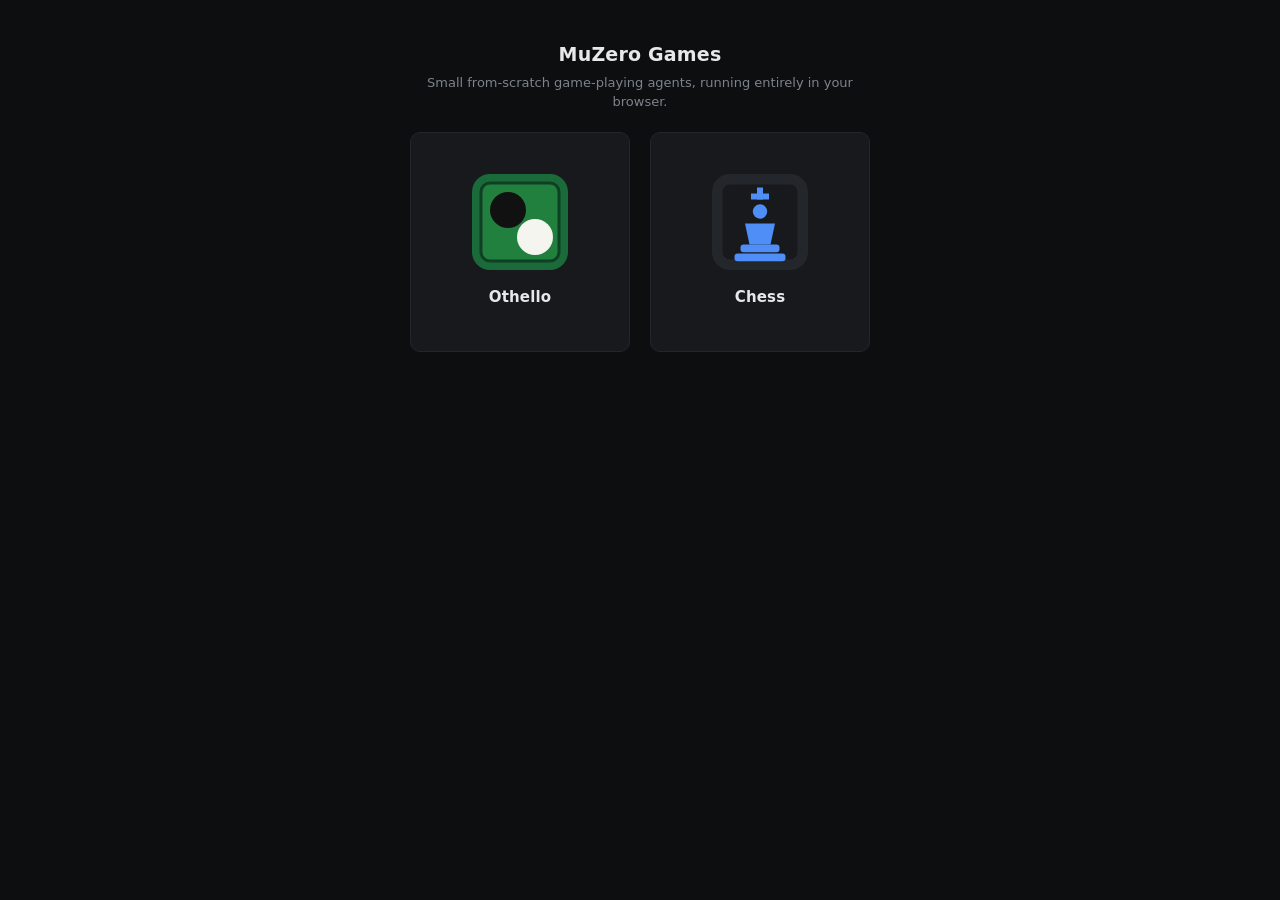
<file: crates/mz-web/web/index.html>
<!doctype html>
<html lang="en">
  <head>
    <meta charset="utf-8" />
    <meta name="viewport" content="width=device-width, initial-scale=1" />
    <title>MuZero Games</title>
    <link rel="icon" type="image/svg+xml" href="./favicon.svg" />
    <link rel="stylesheet" href="./style.css" />
  </head>
  <body>
    <main class="landing">
      <header>
        <h1>MuZero Games</h1>
        <p class="sub">Small from-scratch game-playing agents, running entirely in your browser.</p>
      </header>

      <div class="game-grid">
        <a class="game-card" href="./othello/index.html">
          <span class="game-icon">
            <svg viewBox="0 0 32 32" xmlns="http://www.w3.org/2000/svg">
              <rect width="32" height="32" rx="6" fill="#1b6b3a" />
              <rect x="3" y="3" width="26" height="26" rx="3" fill="#22803f" stroke="#0f4023" stroke-width="1" />
              <circle cx="12" cy="12" r="6" fill="#111111" />
              <circle cx="21" cy="21" r="6" fill="#f5f5f0" />
            </svg>
          </span>
          <span class="game-label">Othello</span>
        </a>

        <a class="game-card" href="./chess/index.html">
          <span class="game-icon">
            <svg viewBox="0 0 32 32" xmlns="http://www.w3.org/2000/svg">
              <rect width="32" height="32" rx="6" fill="var(--line)" />
              <rect x="3" y="3" width="26" height="26" rx="3" fill="var(--panel)" stroke="var(--line)" stroke-width="1" />
              <rect x="15" y="4.5" width="2" height="4" fill="var(--accent)" />
              <rect x="13" y="6.5" width="6" height="2" fill="var(--accent)" />
              <circle cx="16" cy="12.5" r="2.4" fill="var(--accent)" />
              <path d="M11 16.5 L21 16.5 L19.5 23.5 L12.5 23.5 Z" fill="var(--accent)" />
              <rect x="9.5" y="23.5" width="13" height="2.6" rx="1" fill="var(--accent)" />
              <rect x="7.5" y="26.5" width="17" height="2.6" rx="1" fill="var(--accent)" />
            </svg>
          </span>
          <span class="game-label">Chess</span>
        </a>
      </div>
    </main>
  </body>
</html>
</file>
<file: crates/mz-web/web/style.css>
:root {
  --bg: #0d0e10;
  --panel: #17191c;
  --line: #23262a;
  --text: #e8e8ea;
  --muted: #7d838c;
  --accent: #4f8ef7;
  --black-disc: #08090a;
  --black-ring: #2c2f34;
  --white-disc: #e8e8ea;
}

* {
  box-sizing: border-box;
}

body {
  margin: 0;
  min-height: 100vh;
  display: flex;
  justify-content: center;
  background: var(--bg);
  color: var(--text);
  font: 15px/1.5 ui-sans-serif, system-ui, -apple-system, "Segoe UI", sans-serif;
  -webkit-font-smoothing: antialiased;
}

main {
  width: min(92vw, 560px);
  padding: 40px 0 56px;
  display: flex;
  flex-direction: column;
  gap: 20px;
}

main.arena-page {
  width: min(94vw, 900px);
}

.tabs {
  display: flex;
  gap: 4px;
  margin-bottom: -4px;
}

.tab {
  color: var(--muted);
  text-decoration: none;
  font-size: 13px;
  padding: 6px 12px;
  border-radius: 4px;
  border: 1px solid transparent;
}

.tab:hover {
  color: var(--text);
}

.tab.active {
  color: var(--text);
  border-color: var(--line);
  background: var(--panel);
}

.tab.back {
  margin-right: 8px;
  padding-right: 12px;
  border-right: 1px solid var(--line);
  border-radius: 0;
}

header h1 {
  margin: 0;
  font-size: 19px;
  font-weight: 600;
  letter-spacing: 0.01em;
}

.sub {
  margin: 4px 0 0;
  color: var(--muted);
  font-size: 13px;
  font-variant-numeric: tabular-nums;
}

.score {
  display: flex;
  align-items: center;
  justify-content: space-between;
  gap: 12px;
}

.side {
  display: flex;
  align-items: center;
  gap: 8px;
  padding: 6px 12px;
  border: 1px solid var(--line);
  border-radius: 999px;
  color: var(--muted);
  transition: border-color 0.15s ease, color 0.15s ease;
}

.side.active {
  border-color: var(--accent);
  color: var(--text);
}

.side .count {
  font-variant-numeric: tabular-nums;
  min-width: 2ch;
  text-align: center;
}

.side .disc {
  width: 14px;
  height: 14px;
  border-radius: 50%;
  flex-shrink: 0;
}

.side-text {
  display: flex;
  flex-direction: column;
  line-height: 1.25;
}

.side .name {
  font-size: 11px;
  color: var(--muted);
  white-space: nowrap;
}

.side.active .name {
  color: var(--text);
}

.disc.black {
  background: var(--black-disc);
  box-shadow: inset 0 0 0 1px var(--black-ring);
}

.disc.white {
  background: var(--white-disc);
}

.status {
  flex: 1;
  text-align: center;
  color: var(--muted);
  font-size: 13px;
}

.spinner {
  display: inline-block;
  width: 11px;
  height: 11px;
  border: 1.5px solid var(--line);
  border-top-color: var(--accent);
  border-radius: 50%;
  vertical-align: -1px;
  animation: spin 0.7s linear infinite;
}

@keyframes spin {
  to {
    transform: rotate(360deg);
  }
}

.board {
  display: grid;
  grid-template-columns: repeat(8, 1fr);
  grid-template-rows: repeat(8, 1fr);
  gap: 1px;
  padding: 1px;
  background: var(--line);
  border: 1px solid var(--line);
  border-radius: 4px;
  aspect-ratio: 1;
  width: 100%;
}

.cell {
  position: relative;
  background: var(--panel);
  border: 0;
  padding: 0;
  cursor: default;
  display: grid;
  place-items: center;
}

.cell.legal {
  cursor: pointer;
}

.cell.legal::after {
  content: "";
  width: 18%;
  height: 18%;
  border-radius: 50%;
  background: var(--accent);
  opacity: 0.28;
  transition: opacity 0.15s ease;
}

.cell.legal:hover::after {
  opacity: 0.65;
}

.cell.last {
  outline: 1px solid var(--accent);
  outline-offset: -1px;
}

.stone {
  width: 78%;
  height: 78%;
  border-radius: 50%;
  animation: place 0.14s ease-out;
}

.stone.black {
  background: var(--black-disc);
  box-shadow: inset 0 0 0 1px var(--black-ring);
}

.stone.white {
  background: var(--white-disc);
}

@keyframes place {
  from {
    transform: scale(0.7);
    opacity: 0.4;
  }
}

.stone.flip-to-black,
.stone.flip-to-white {
  animation-duration: 0.26s;
  animation-timing-function: ease-in-out;
  animation-fill-mode: both;
}

.stone.flip-to-black {
  animation-name: flip-to-black;
}

.stone.flip-to-white {
  animation-name: flip-to-white;
}

@keyframes flip-to-black {
  0% {
    transform: scaleX(1);
    background: var(--white-disc);
    box-shadow: none;
  }
  50% {
    transform: scaleX(0.05);
    background: var(--white-disc);
    box-shadow: none;
  }
  51% {
    transform: scaleX(0.05);
    background: var(--black-disc);
    box-shadow: inset 0 0 0 1px var(--black-ring);
  }
  100% {
    transform: scaleX(1);
    background: var(--black-disc);
    box-shadow: inset 0 0 0 1px var(--black-ring);
  }
}

@keyframes flip-to-white {
  0% {
    transform: scaleX(1);
    background: var(--black-disc);
    box-shadow: inset 0 0 0 1px var(--black-ring);
  }
  50% {
    transform: scaleX(0.05);
    background: var(--black-disc);
    box-shadow: inset 0 0 0 1px var(--black-ring);
  }
  51% {
    transform: scaleX(0.05);
    background: var(--white-disc);
    box-shadow: none;
  }
  100% {
    transform: scaleX(1);
    background: var(--white-disc);
    box-shadow: none;
  }
}

.controls {
  display: flex;
  flex-wrap: wrap;
  align-items: center;
  gap: 10px 16px;
}

button,
select {
  background: var(--panel);
  color: var(--text);
  border: 1px solid var(--line);
  border-radius: 4px;
  padding: 7px 12px;
  font: inherit;
  font-size: 13px;
  cursor: pointer;
}

button:hover:not(:disabled),
select:hover {
  border-color: #33373d;
}

button:disabled {
  color: var(--muted);
  cursor: default;
}

label {
  display: flex;
  align-items: center;
  gap: 8px;
  color: var(--muted);
  font-size: 13px;
}

label[hidden] {
  display: none;
}

.sims {
  margin-left: auto;
}

.sims b {
  color: var(--text);
  font-weight: 500;
  font-variant-numeric: tabular-nums;
}

.hint {
  margin: 0;
  color: var(--muted);
  font-size: 12px;
}

.eval {
  margin: 0;
  min-height: 1.5em;
  color: var(--muted);
  font-size: 13px;
  font-variant-numeric: tabular-nums;
}

.bot-warning {
  margin: 0;
  padding: 8px 12px;
  border: 1px solid #a73333;
  border-radius: 4px;
  background: rgba(167, 51, 51, 0.12);
  color: #f06a6a;
  font-size: 13px;
}

.bot-warning[hidden] {
  display: none;
}

.busy .cell.legal {
  cursor: progress;
}

.toggle-fight {
  border-color: #1f8a4c;
  color: #4fd489;
}

.toggle-fight:hover:not(:disabled) {
  border-color: #29a75d;
}

.toggle-fight.running {
  border-color: #a73333;
  color: #f06a6a;
}

.toggle-fight.running:hover {
  border-color: #c23e3e;
}

.arena {
  display: grid;
  grid-template-columns: 180px minmax(0, 1fr) 180px;
  gap: 20px;
  align-items: start;
}

.arena-board {
  display: flex;
  flex-direction: column;
  gap: 16px;
  min-width: 0;
}

.fighter {
  display: flex;
  flex-direction: column;
  gap: 12px;
  padding: 14px;
  border: 1px solid var(--line);
  border-radius: 6px;
  background: var(--panel);
}

.fighter h2 {
  margin: 0;
  font-size: 13px;
  font-weight: 600;
  display: flex;
  align-items: center;
  gap: 8px;
}

.fighter h2 .disc {
  width: 12px;
  height: 12px;
  border-radius: 50%;
}

.fighter label {
  flex-direction: column;
  align-items: stretch;
  gap: 4px;
}

.fighter select {
  width: 100%;
}

@media (max-width: 680px) {
  .arena {
    grid-template-columns: 1fr;
  }

  .arena-board {
    order: -1;
  }
}

main.landing {
  width: min(92vw, 640px);
  align-items: center;
  text-align: center;
}

main.landing header {
  max-width: 480px;
}

.game-grid {
  display: flex;
  flex-wrap: wrap;
  justify-content: center;
  gap: 20px;
  width: 100%;
}

.game-card {
  display: flex;
  flex-direction: column;
  align-items: center;
  justify-content: center;
  gap: 16px;
  width: 220px;
  height: 220px;
  padding: 20px;
  border: 1px solid var(--line);
  border-radius: 10px;
  background: var(--panel);
  color: var(--text);
  text-decoration: none;
  transition: border-color 0.15s ease, transform 0.15s ease;
}

.game-card:hover,
.game-card:focus-visible {
  border-color: var(--accent);
  transform: translateY(-2px);
  outline: none;
}

.game-icon {
  width: 96px;
  height: 96px;
}

.game-icon svg {
  display: block;
  width: 100%;
  height: 100%;
}

.game-label {
  font-size: 15px;
  font-weight: 600;
  letter-spacing: 0.01em;
}

@media (max-width: 500px) {
  .game-grid {
    flex-direction: column;
    align-items: center;
  }
}

/* The chess page's board is lichess's own chessground library (vendored
   under ./chess/chessground/, see its LICENSE.txt) plus its "brown"
   board / "cburnett" piece CSS -- this wrapper just gives chessground's
   `.cg-wrap` element the concrete size it requires; chessground renders
   everything inside it. */
.cg-board-wrap {
  position: relative;
  width: 100%;
  aspect-ratio: 1;
  margin: 22px 0 0 18px;
  box-shadow: 0 2px 14px rgba(0, 0, 0, 0.45);
}

/* Square highlight colors, ported from lichess's own board CSS
   (lila's ui/lib/css/theme/board/_chessground.scss) so a move, capture,
   check, or selection looks exactly like it does on lichess.org. */
.cg-board-wrap square.move-dest {
  background: radial-gradient(rgba(20, 85, 30, 0.5) 19%, rgba(0, 0, 0, 0) 20%);
}

.cg-board-wrap square.move-dest:hover {
  background: rgba(20, 85, 30, 0.3);
}

.cg-board-wrap square.oc.move-dest {
  background: radial-gradient(transparent 0%, transparent 79%, rgba(20, 85, 0, 0.3) 80%);
}

.cg-board-wrap square.last-move {
  background-color: rgba(155, 199, 0, 0.41);
}

.cg-board-wrap square.selected {
  background-color: rgba(20, 85, 30, 0.5);
}

.cg-board-wrap square.check {
  background: radial-gradient(
    ellipse at center,
    rgba(255, 0, 0, 1) 0%,
    rgba(231, 0, 0, 1) 25%,
    rgba(169, 0, 0, 0) 89%,
    rgba(158, 0, 0, 0) 100%
  );
}

.cg-board-wrap coords {
  color: rgba(255, 255, 255, 0.55);
  text-shadow: 0 1px 1px rgba(0, 0, 0, 0.4);
  font-size: 9px;
  font-weight: 600;
}

.busy .cg-board-wrap {
  cursor: progress;
}

.promotion {
  display: flex;
  align-items: center;
  gap: 8px;
  justify-content: center;
}

.promotion[hidden] {
  display: none;
}

.promotion button {
  font-size: 20px;
  line-height: 1;
  padding: 6px 10px;
}
</file>
